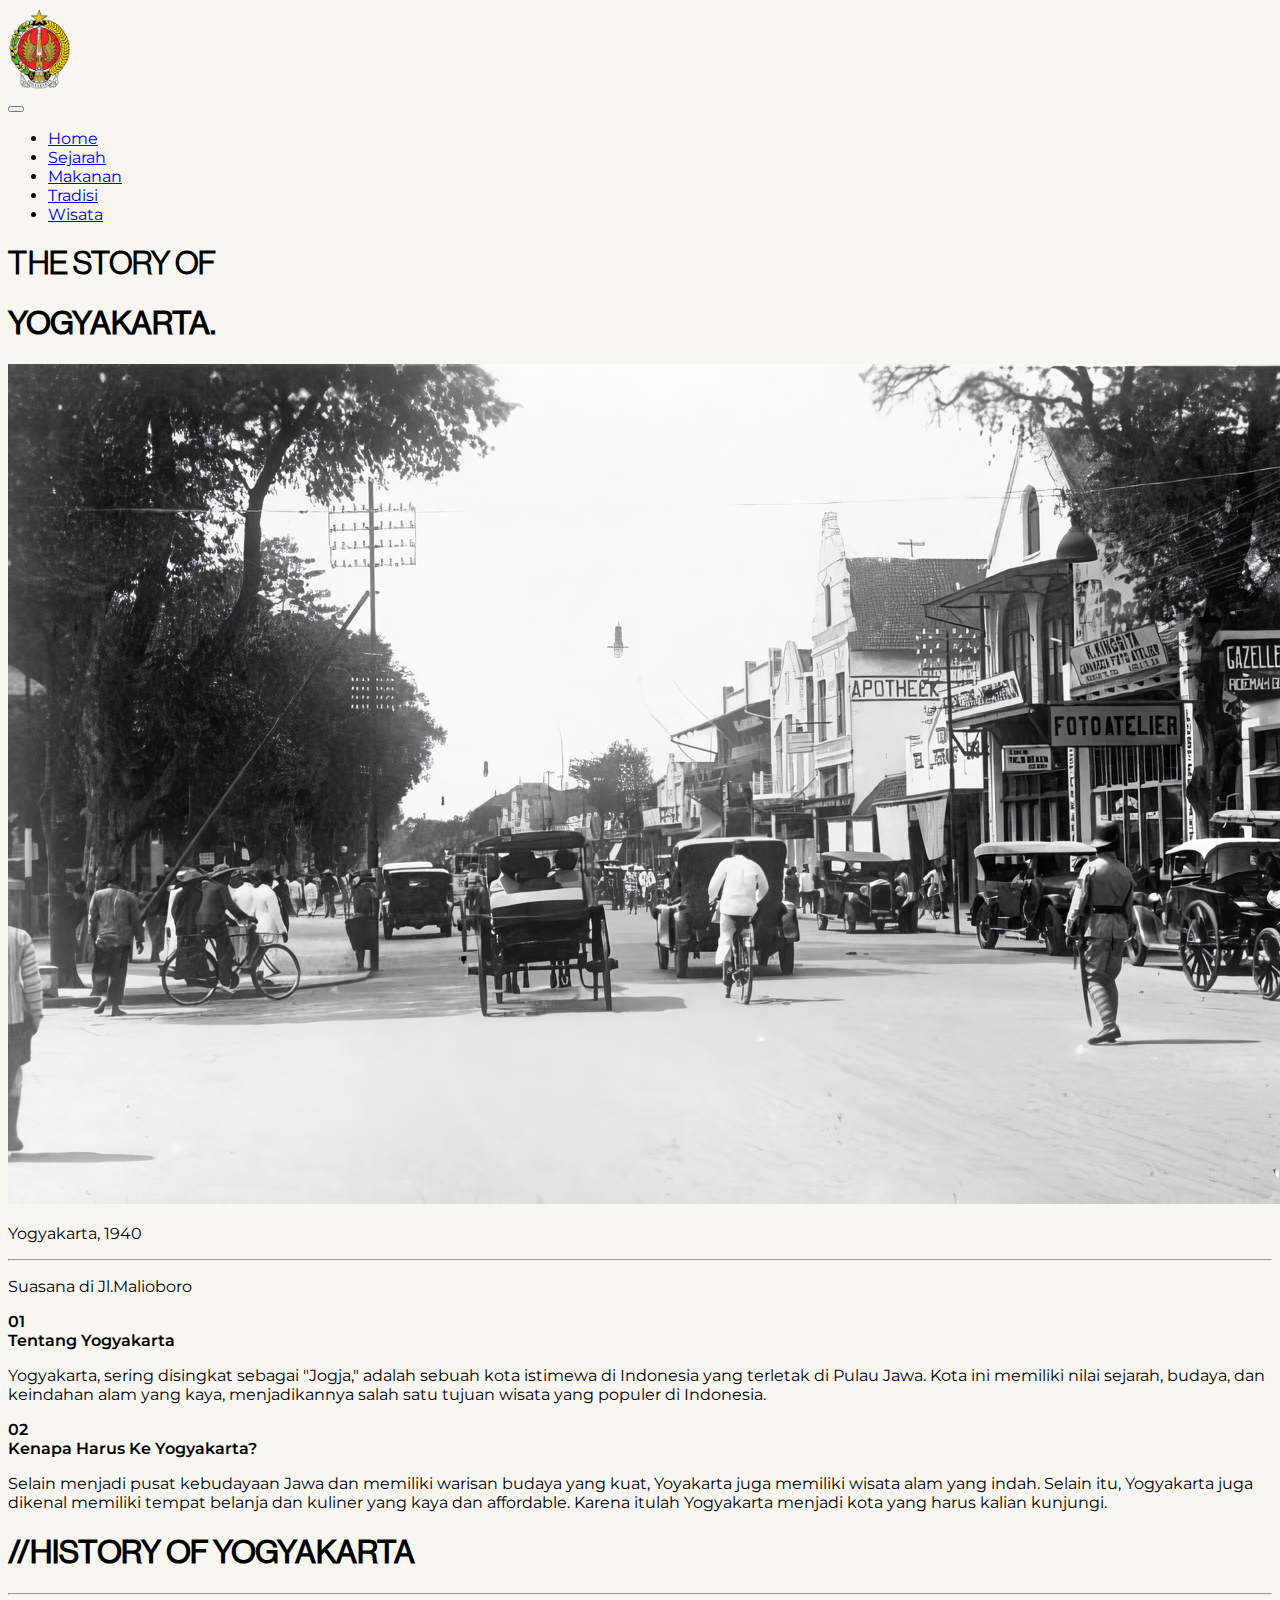
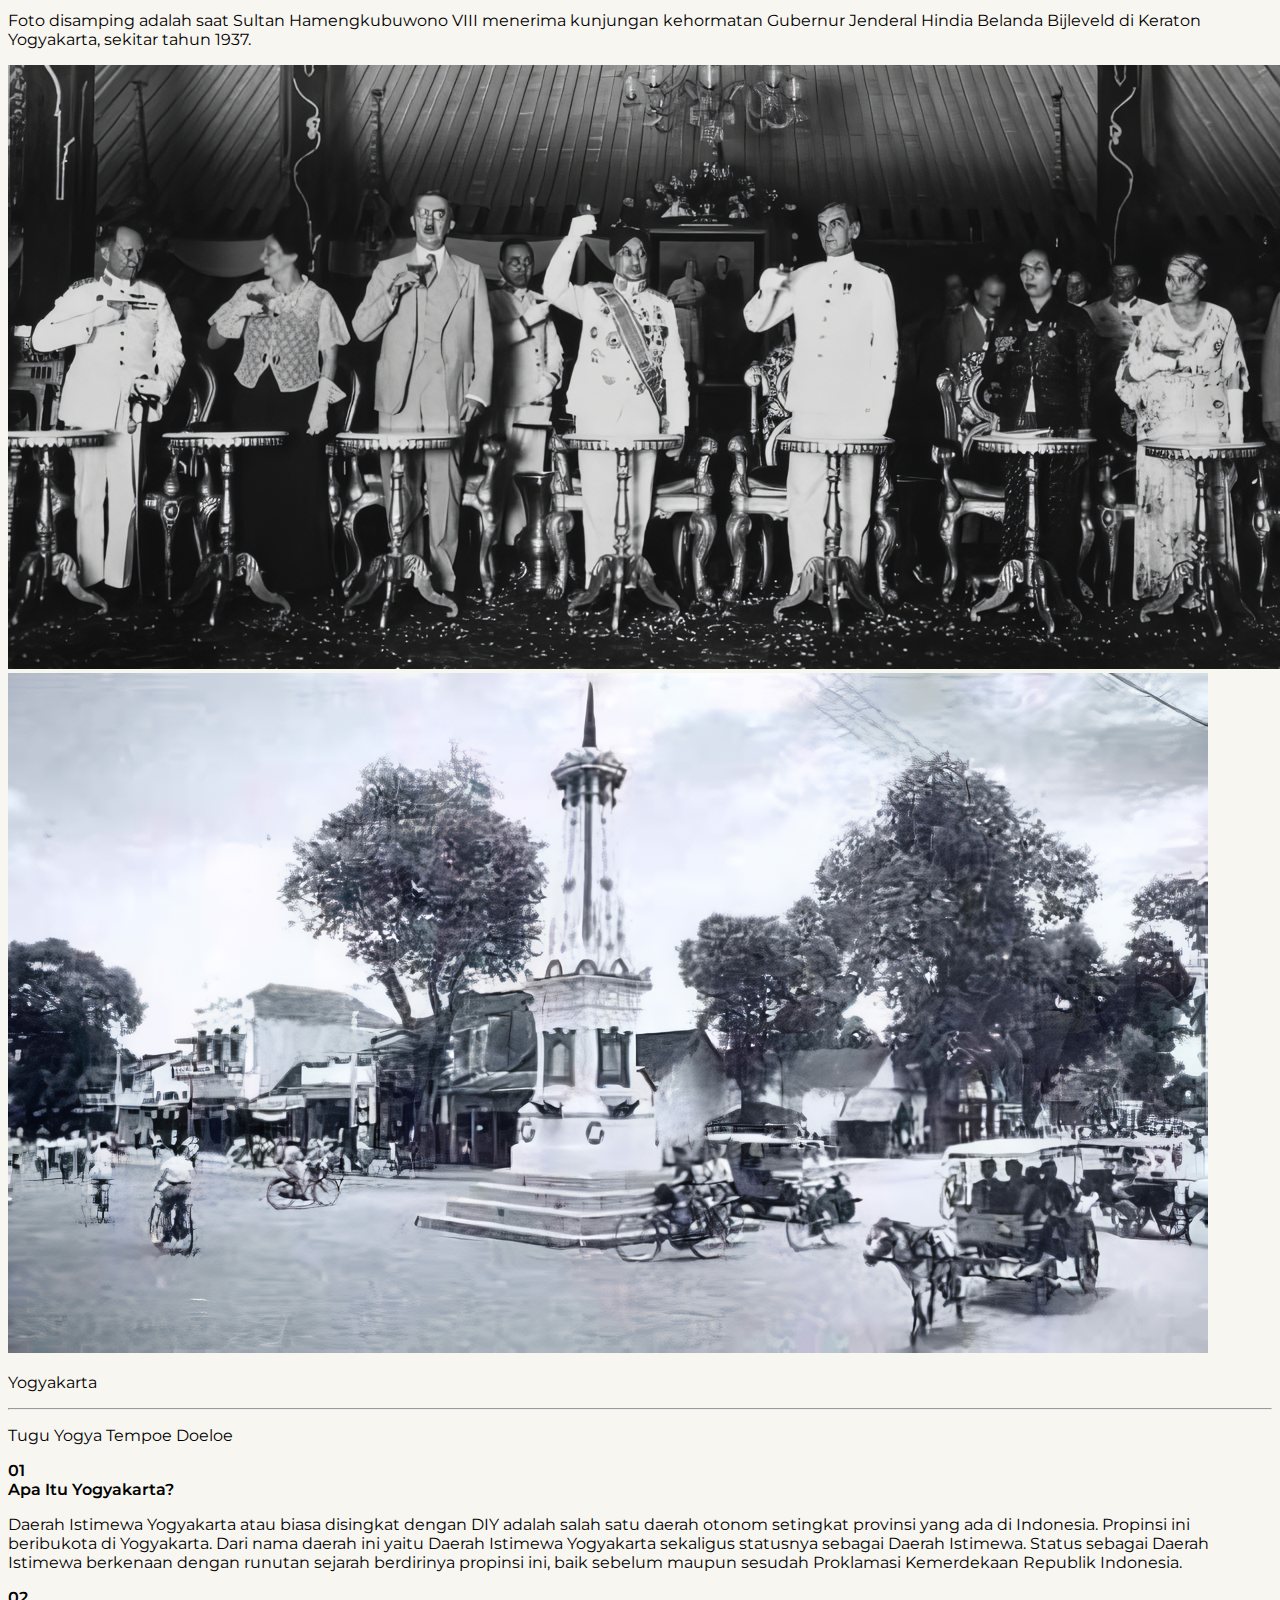
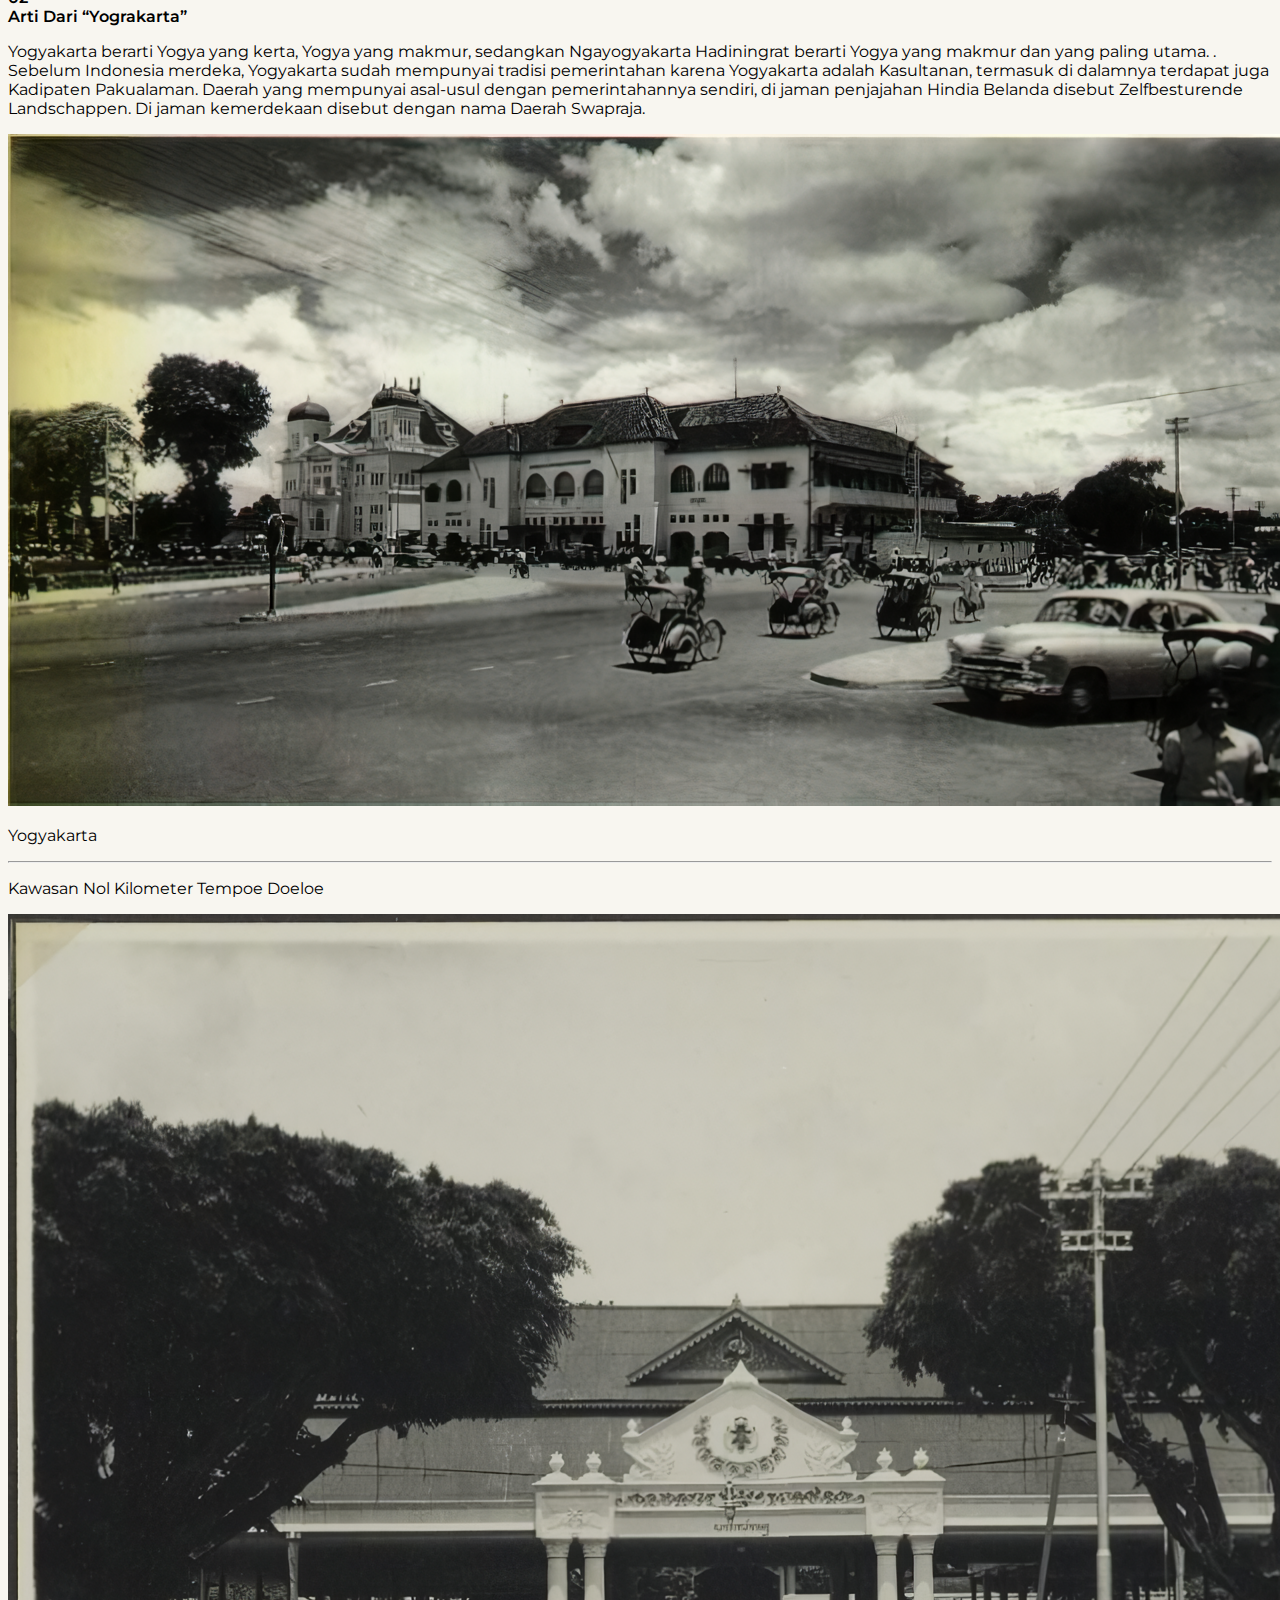
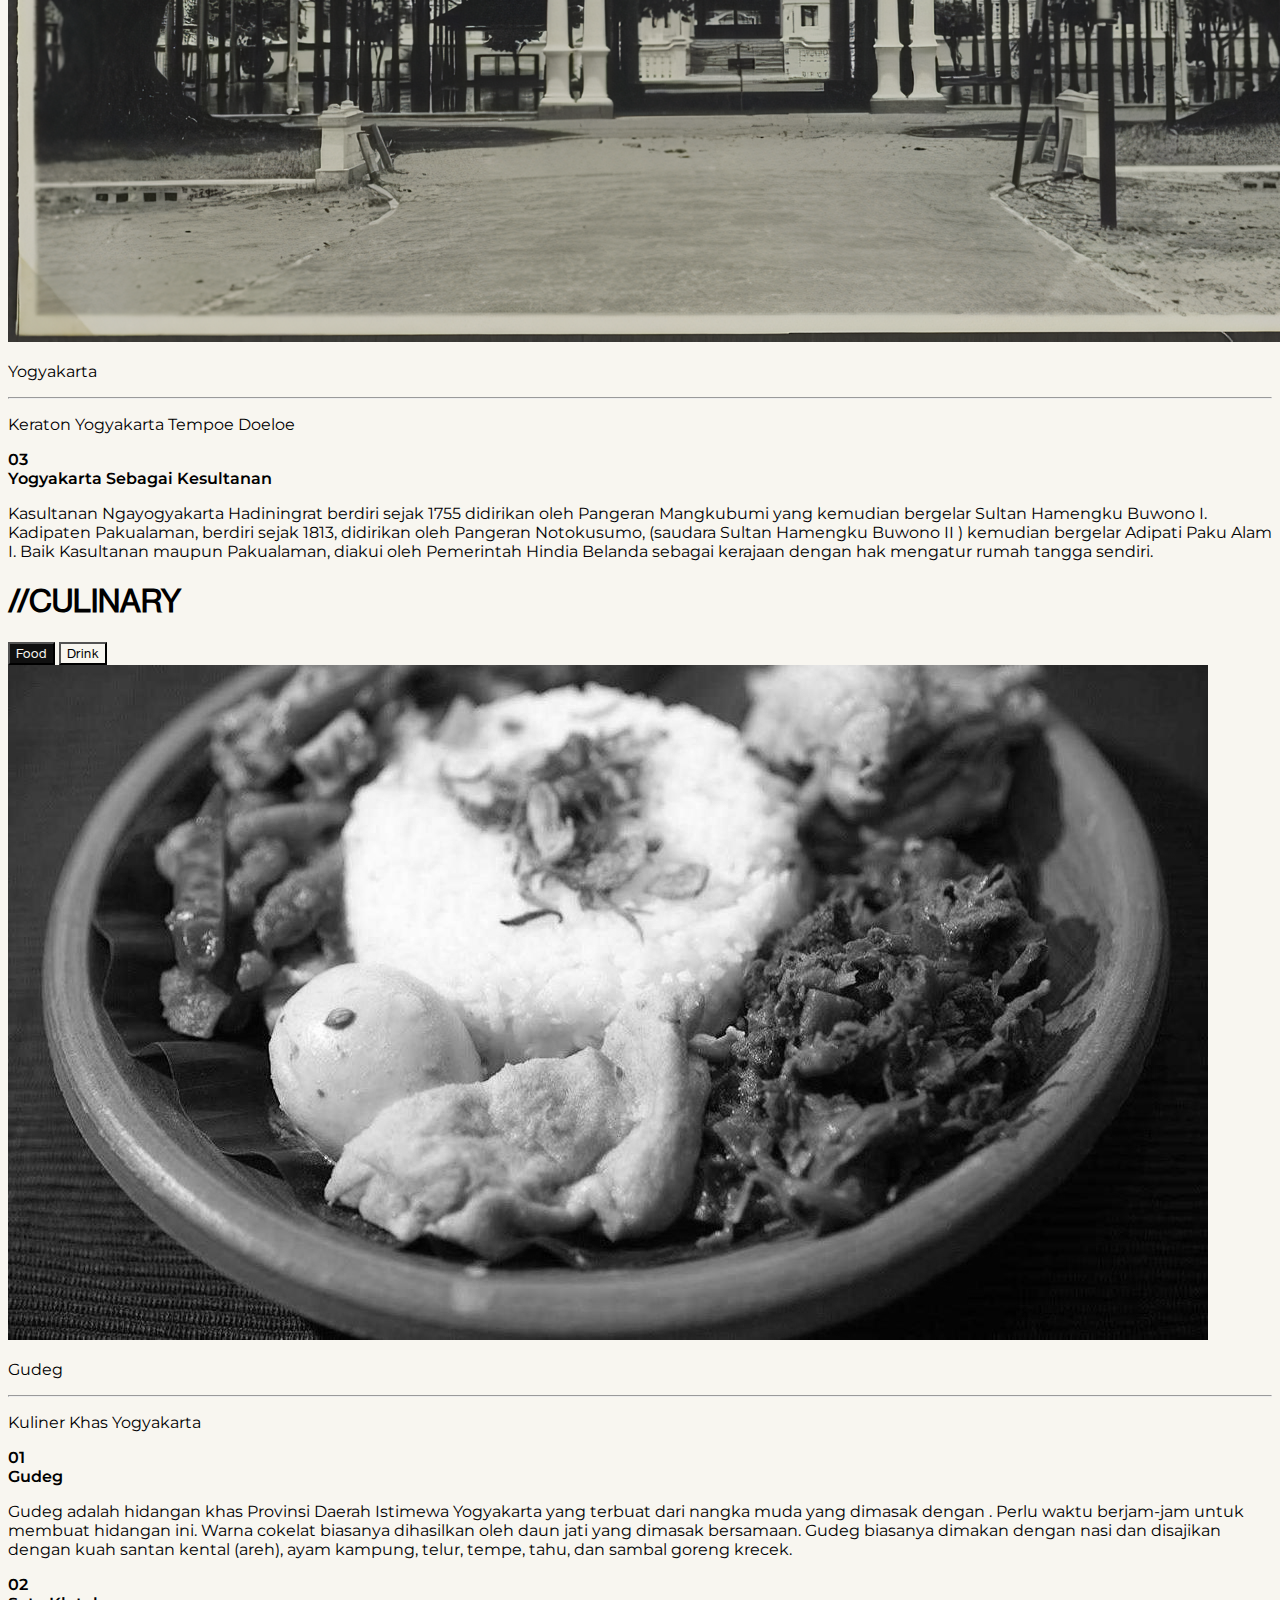
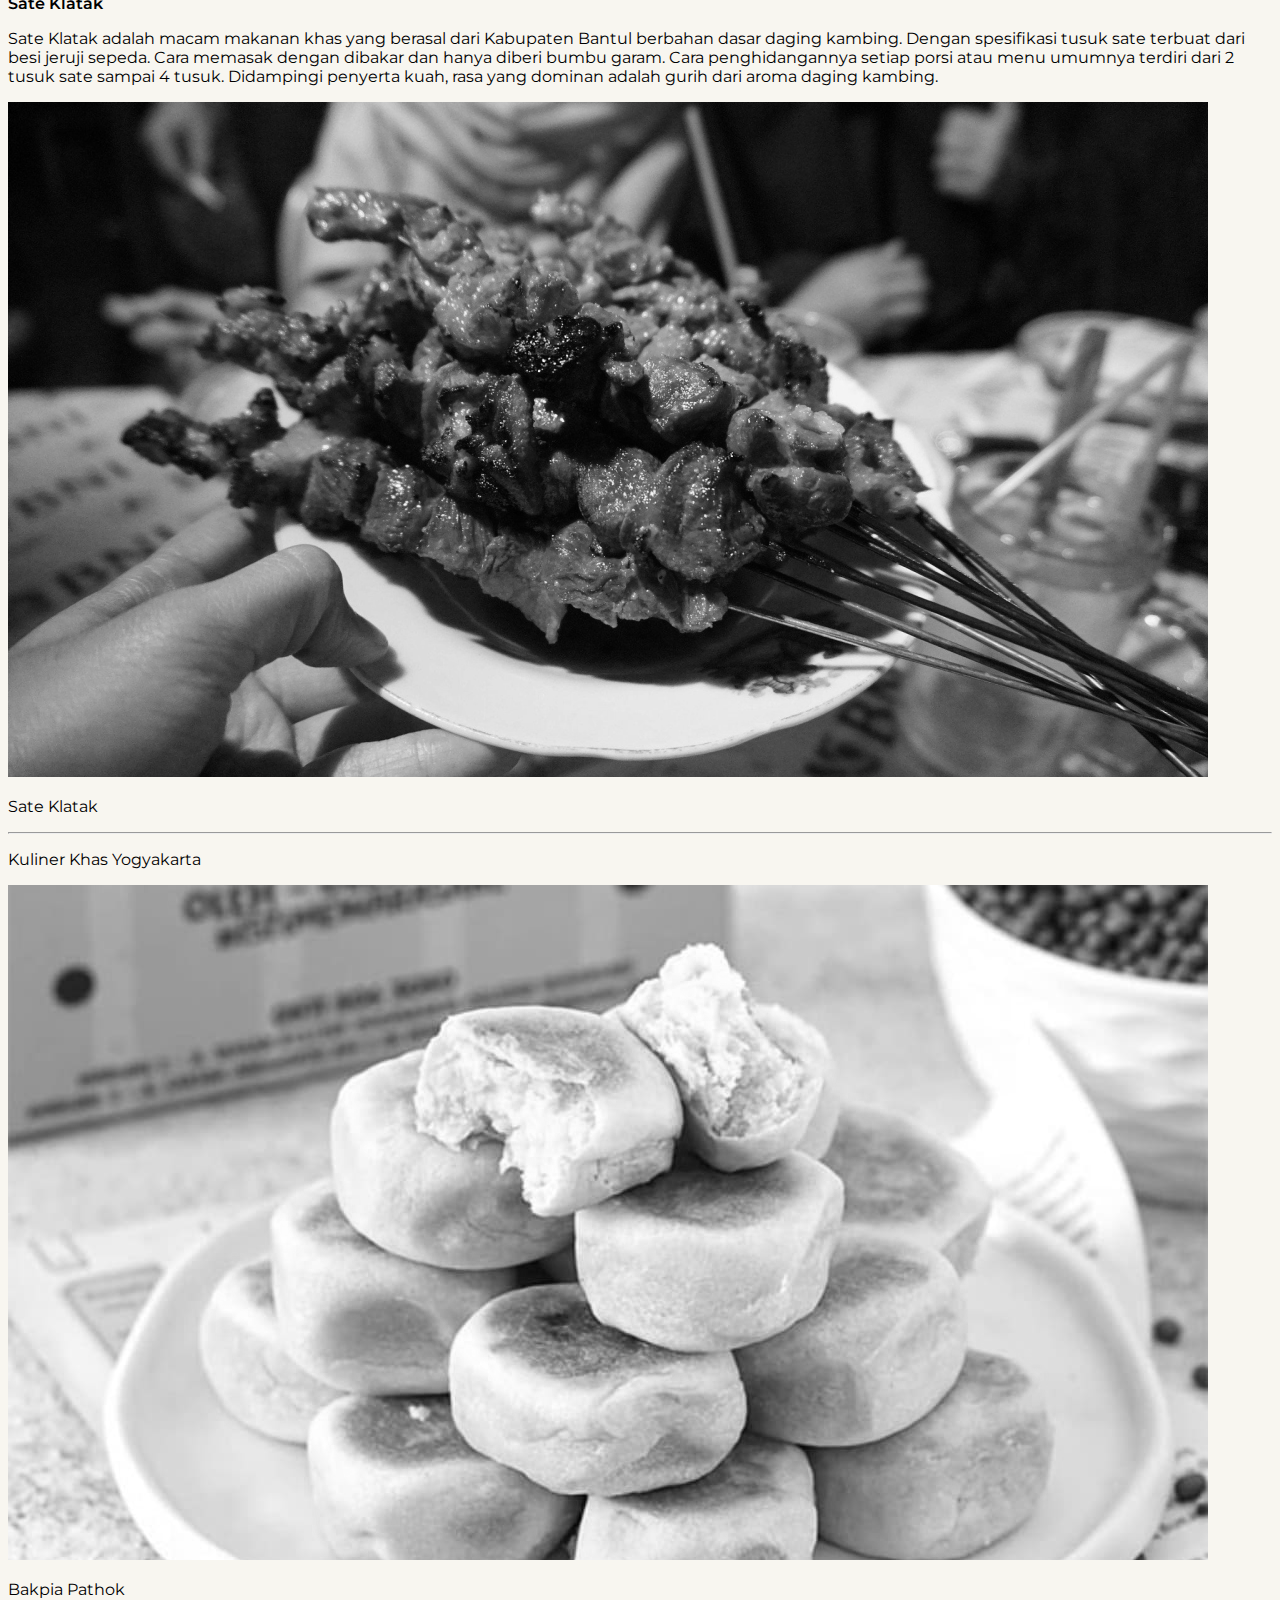
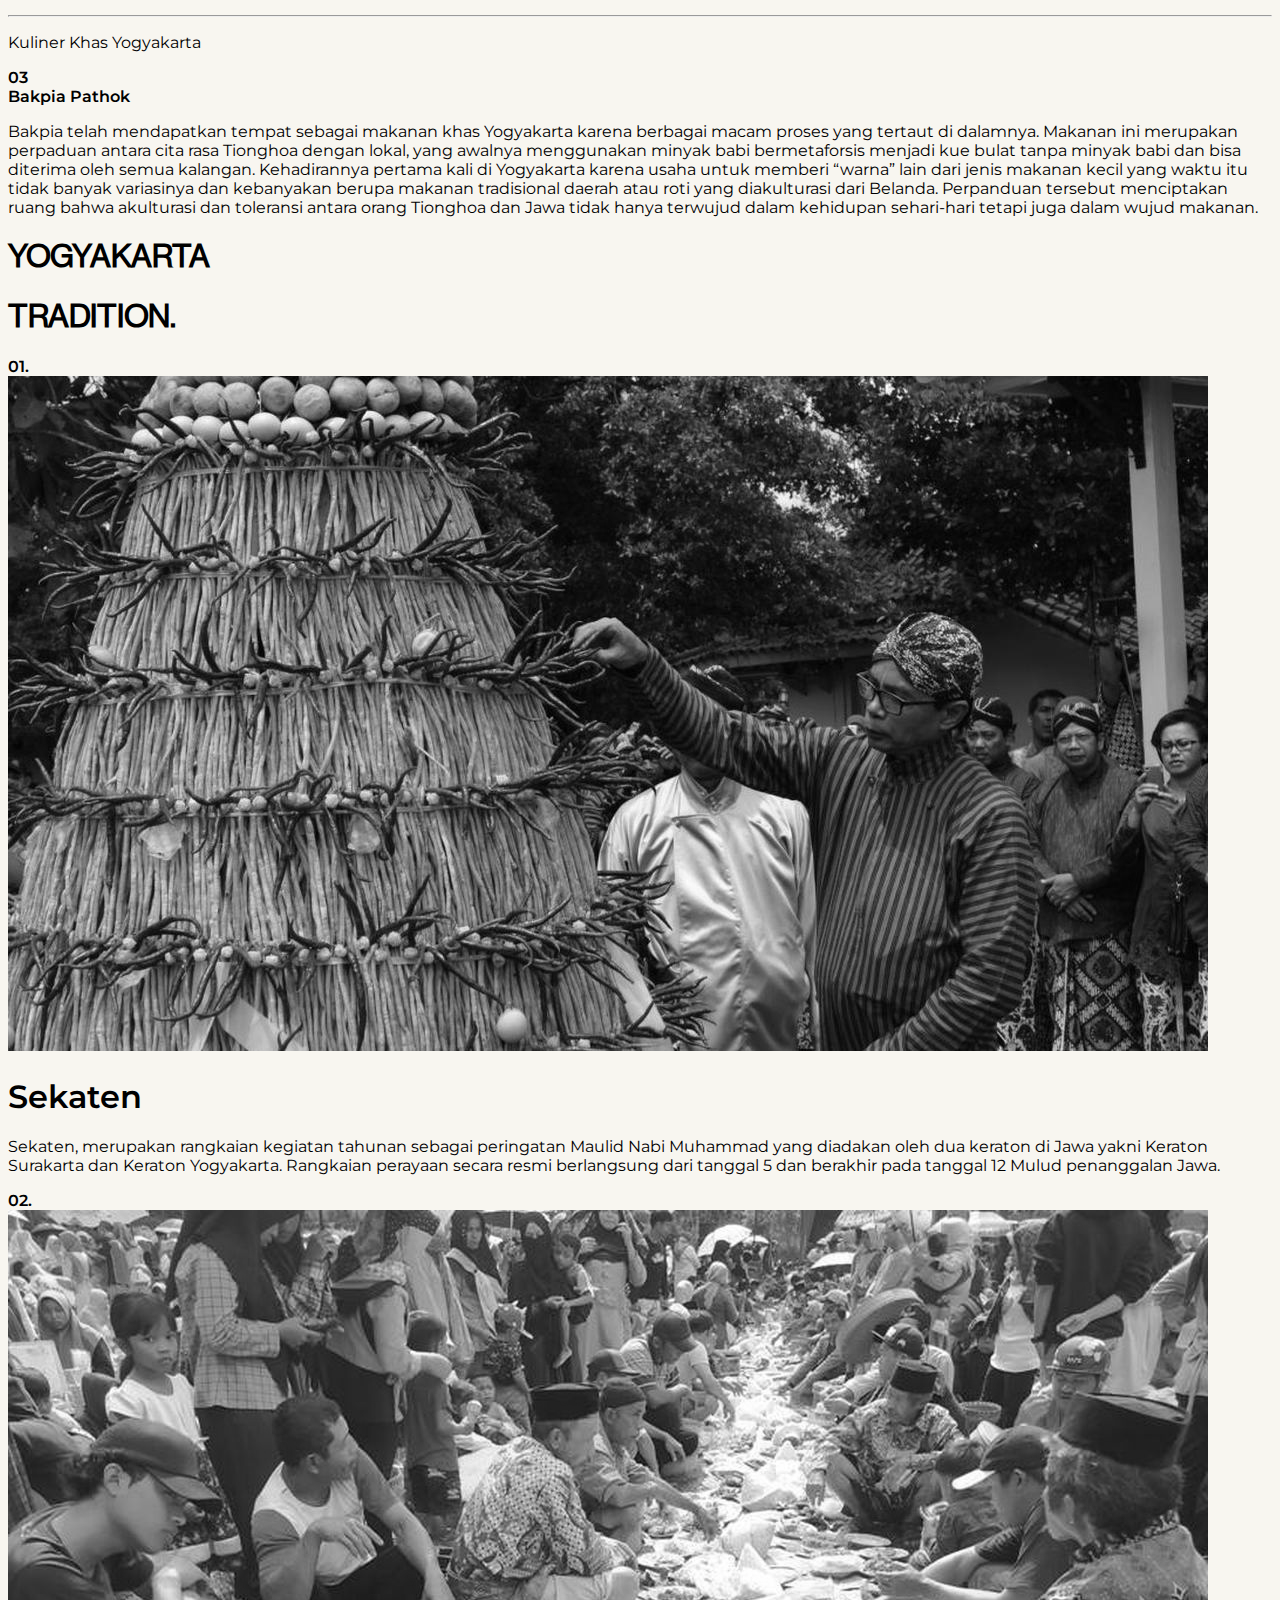
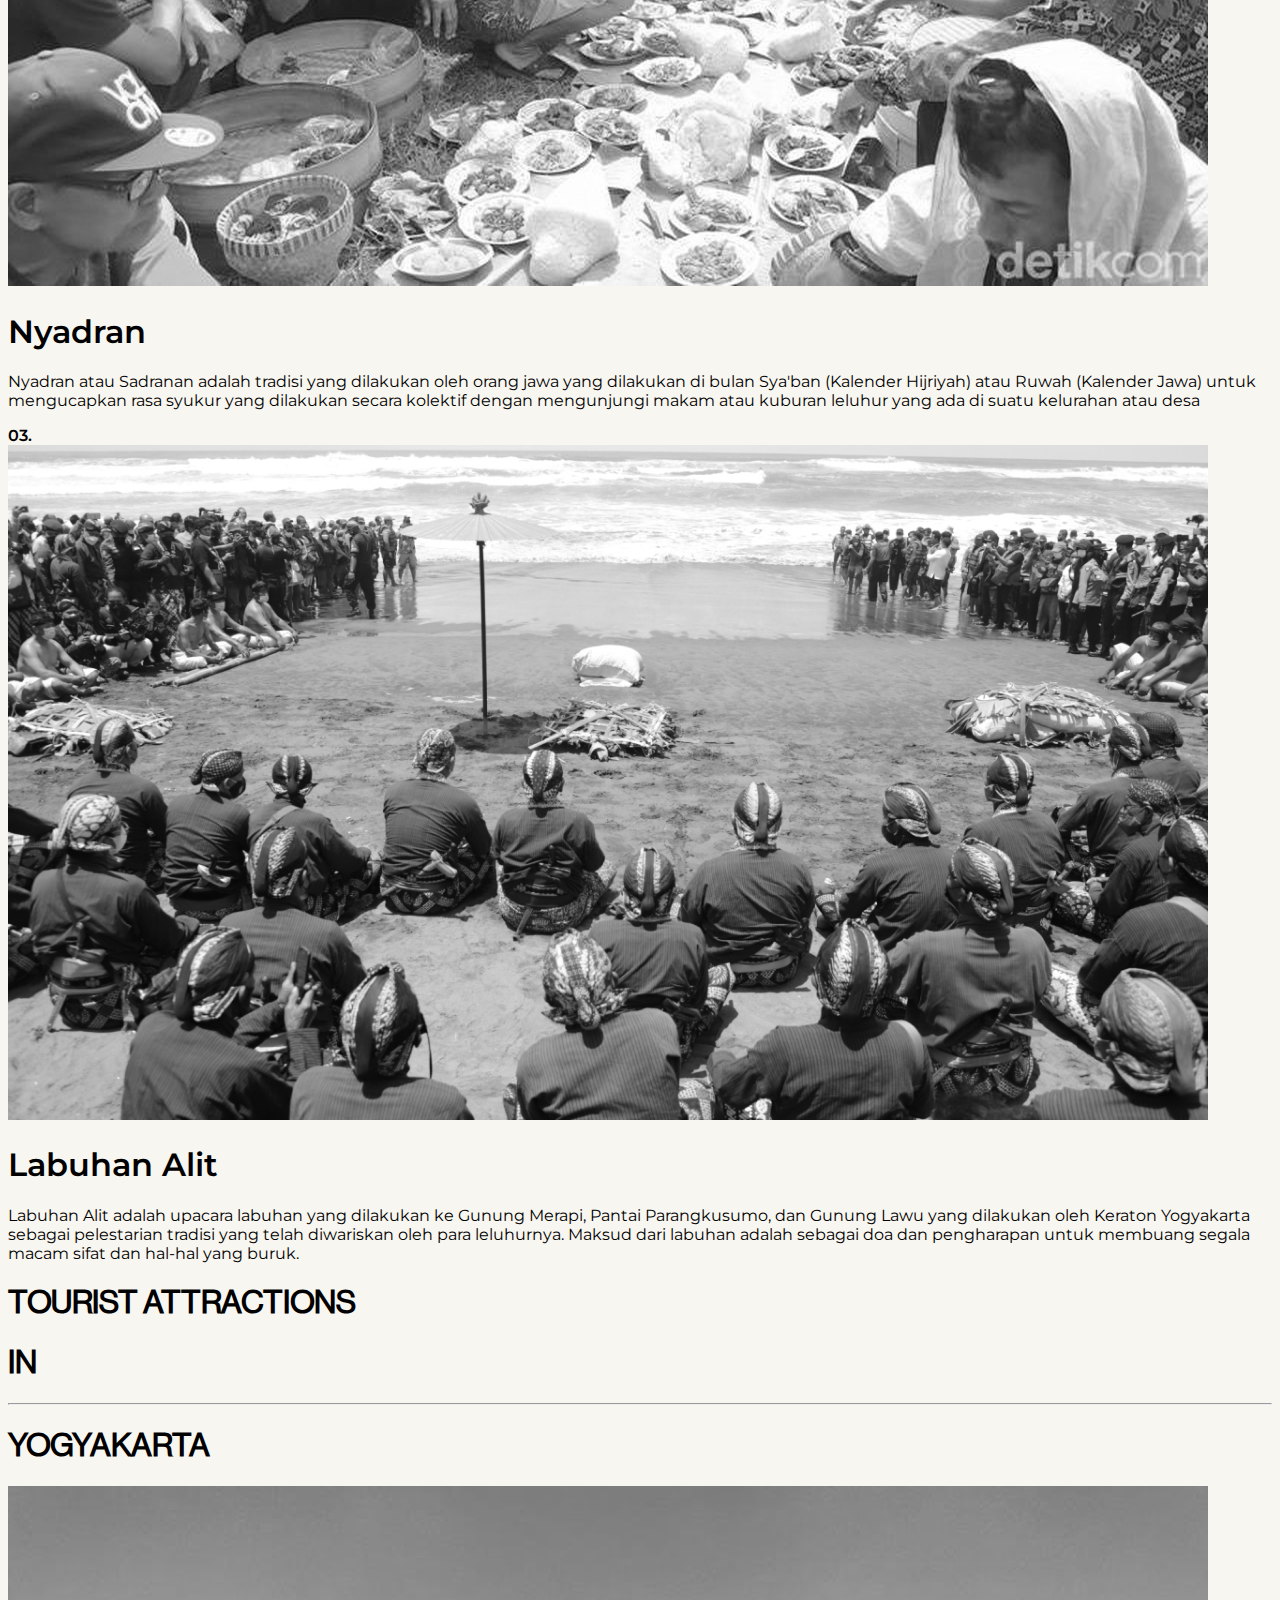
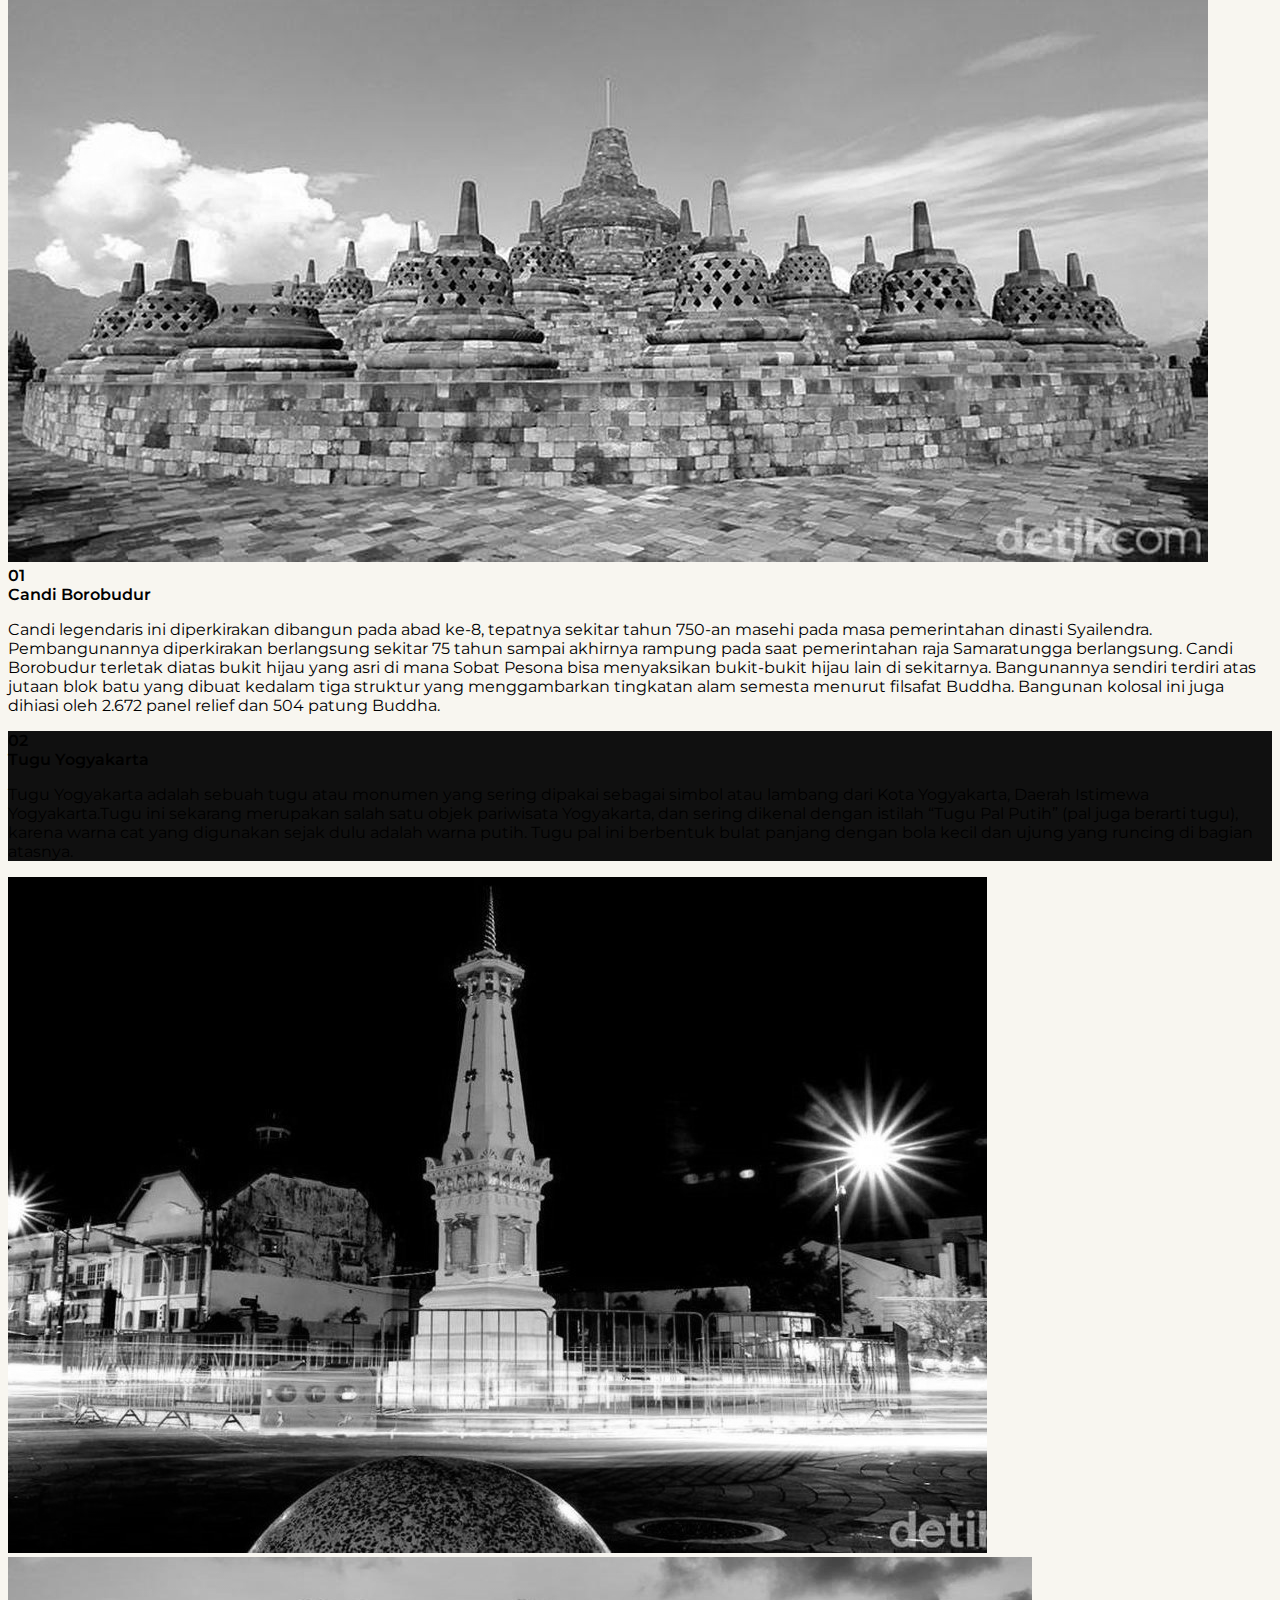
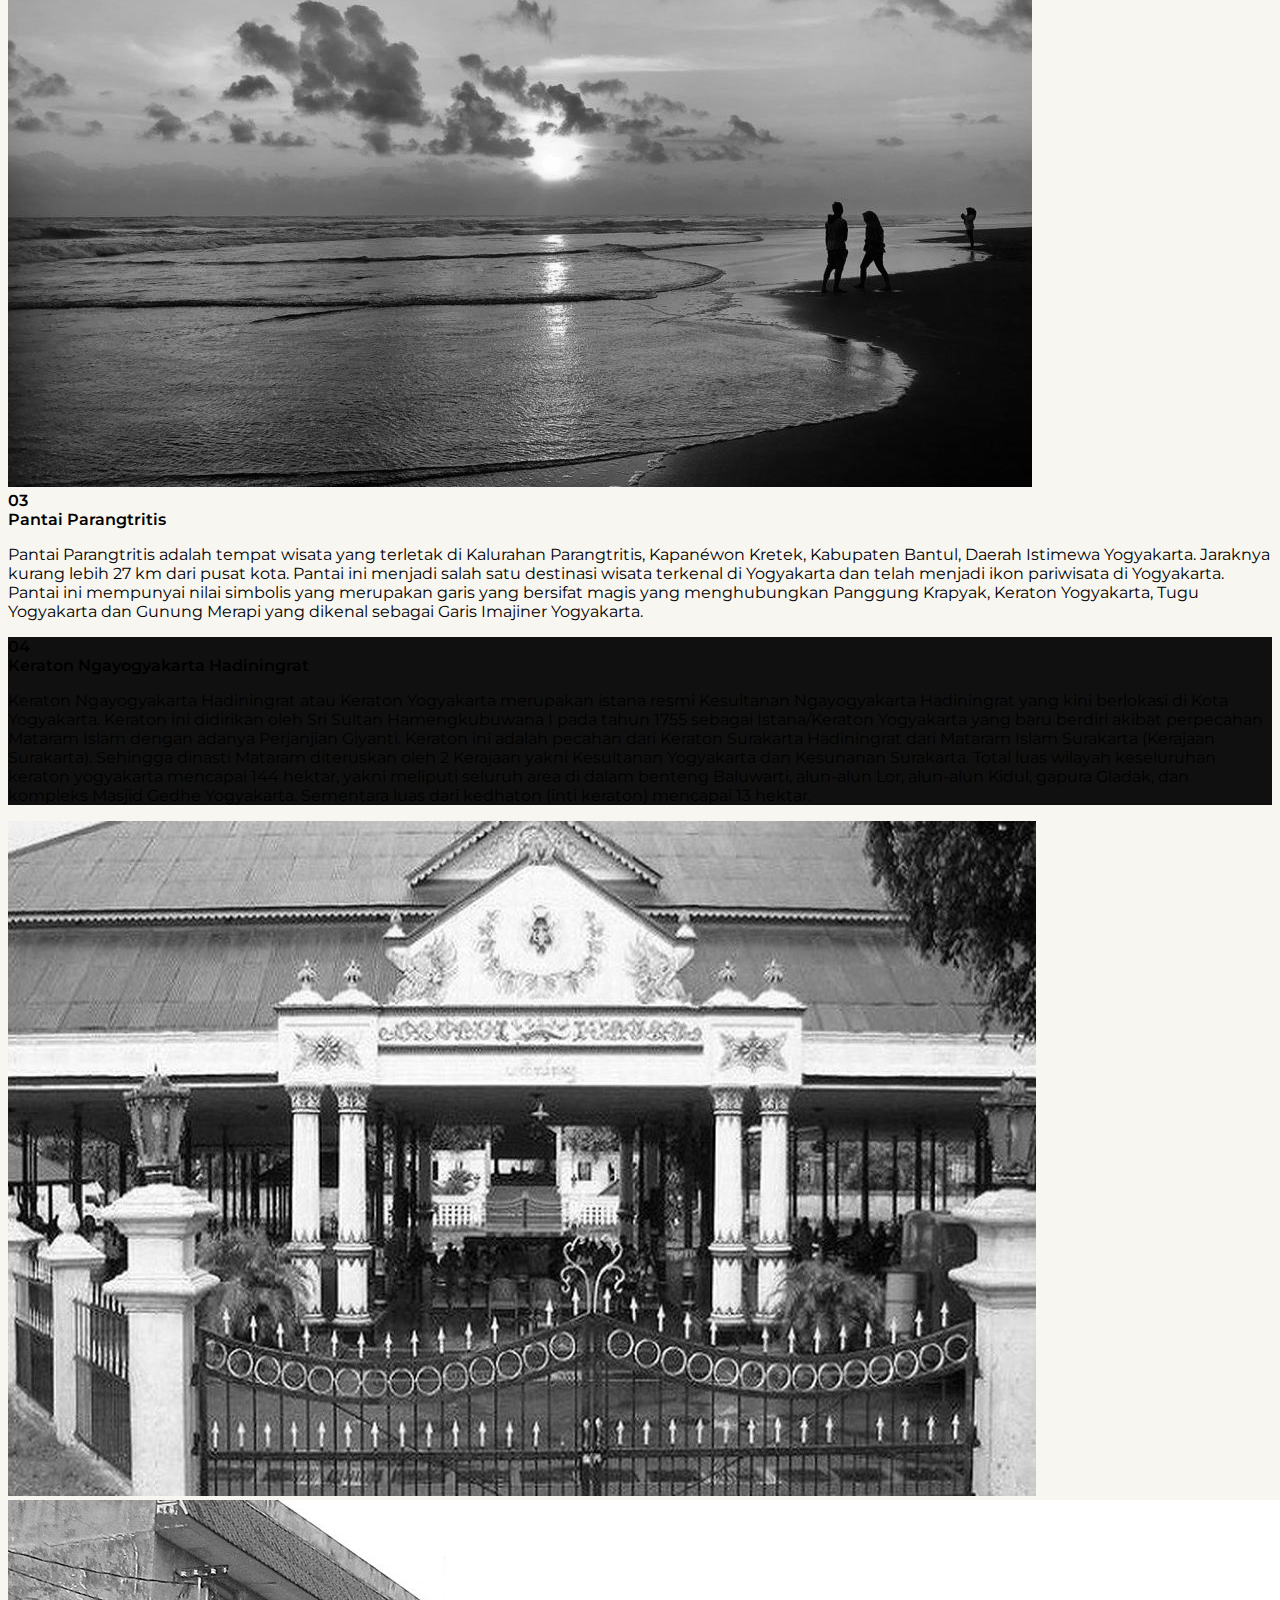
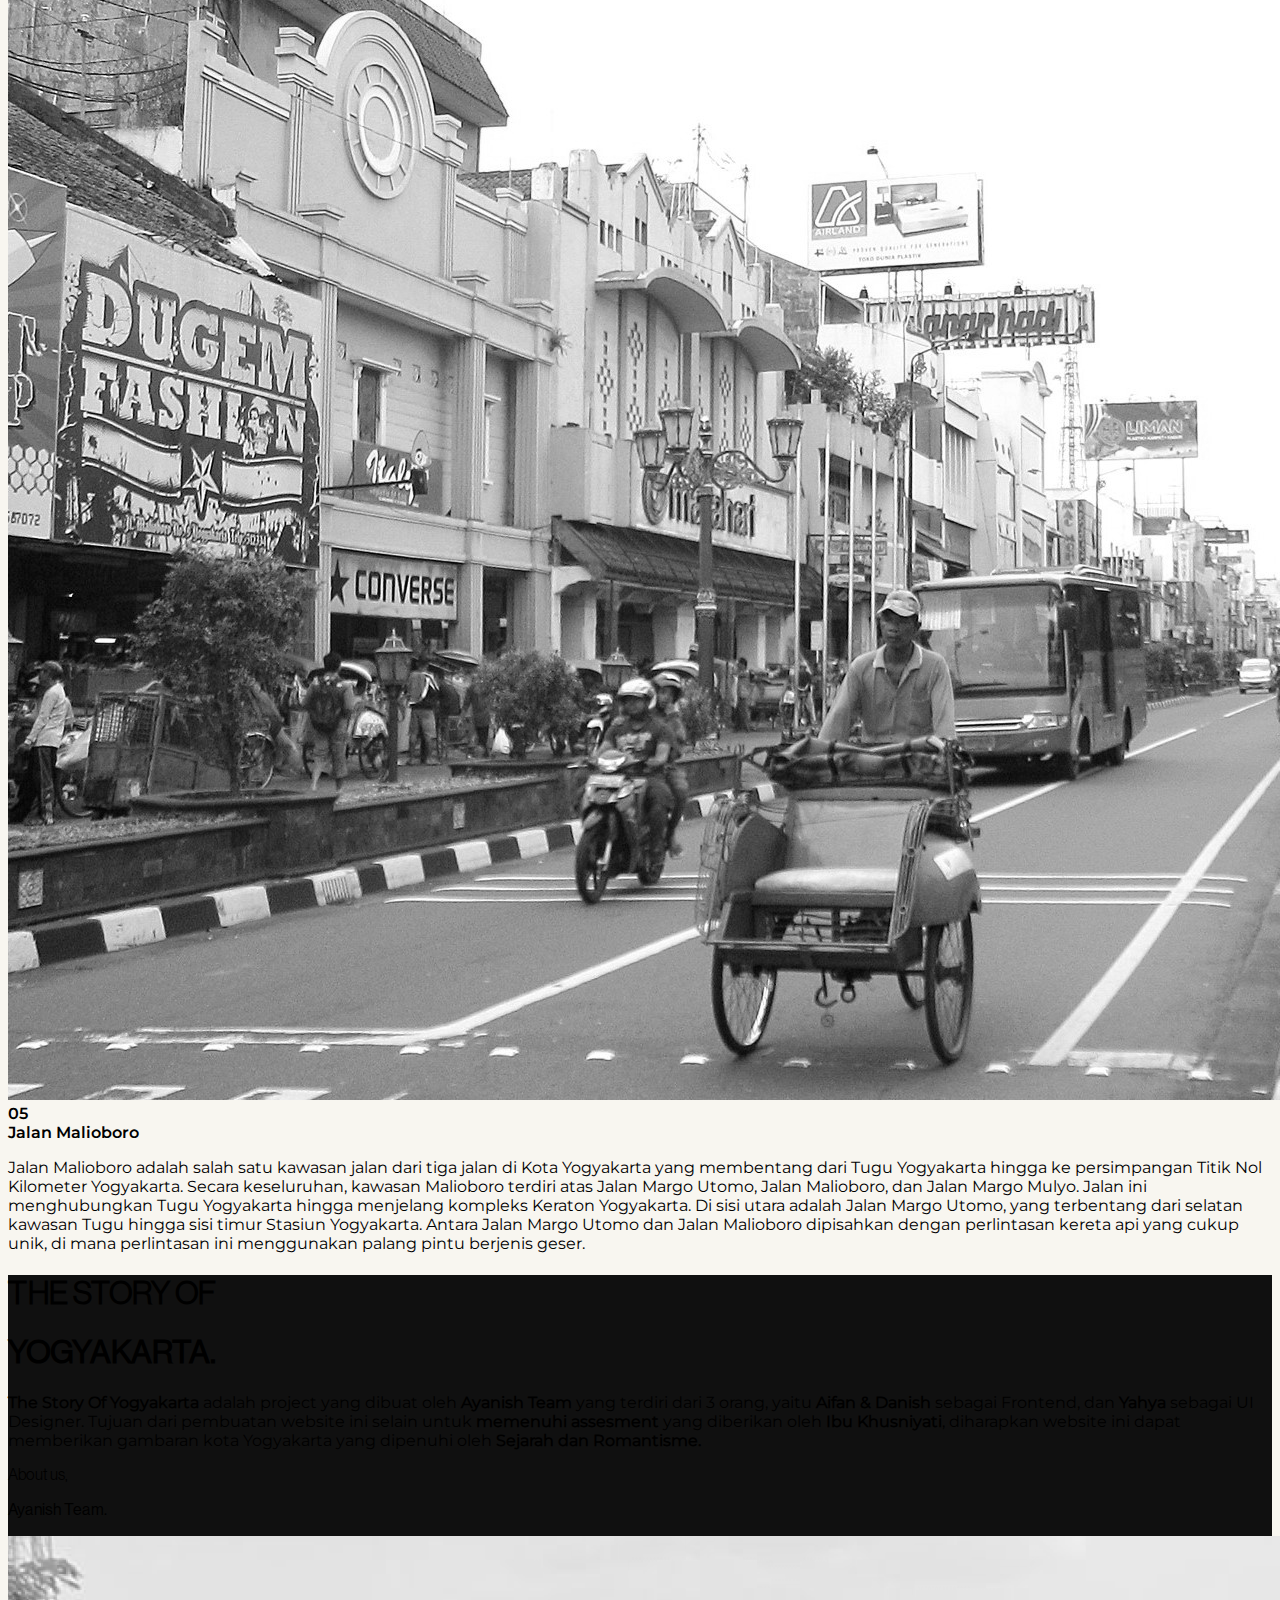
<file: index.html>
<!doctype html>
<html lang="en">
<head>
    <meta charset="utf-8">
    <meta name="viewport" content="width=device-width, initial-scale=1">
    <link rel="shortcut icon" type="image/x-icon" href="favicon.ico"/>
    <link href="https://cdn.jsdelivr.net/npm/bootstrap@5.3.2/dist/css/bootstrap.min.css" rel="stylesheet"
          integrity="sha384-T3c6CoIi6uLrA9TneNEoa7RxnatzjcDSCmG1MXxSR1GAsXEV/Dwwykc2MPK8M2HN" crossorigin="anonymous">
    <link rel="stylesheet" href="style/style.css">
    <link rel="stylesheet" href="https://cdnjs.cloudflare.com/ajax/libs/font-awesome/6.4.2/css/all.min.css"
          integrity="sha512-z3gLpd7yknf1YoNbCzqRKc4qyor8gaKU1qmn+CShxbuBusANI9QpRohGBreCFkKxLhei6S9CQXFEbbKuqLg0DA=="
          crossorigin="anonymous" referrerpolicy="no-referrer"/>
    <title>Yogyakarta</title>
</head>
<body>

<!--NAVBAR-->
<nav class="navbar sticky-top navbar-expand-lg px-5" id="navbar">
    <div class="container-fluid m-1 pb-2 border-bottom border-2 border-black">
        <div class="logo"><a href="#"><img src="assets/images/logo/image-logo_yogyakarta.png" style="width: 5%" alt=""></a>
        </div>
        <button class="navbar-toggler" type="button" data-bs-toggle="collapse" data-bs-target="#navbarNav"
                aria-controls="navbarNav" aria-expanded="false" aria-label="Toggle navigation">
            <span class="navbar-toggler-icon"></span>
        </button>
        <div class="collapse navbar-collapse" id="navbarNav">
            <ul class="navbar-nav ms-auto text-end" style="gap: 20px">
                <li class="nav-item">
                    <a class="nav-link text-black fw-bolder fs-6" href="#home">Home</a>
                </li>
                <li class="nav-item">
                    <a class="nav-link text-black fw-bolder fs-6" href="#sejarah">Sejarah</a>
                </li>
                <li class="nav-item">
                    <a class="nav-link text-black fw-bolder fs-6" href="#makanan">Makanan</a>
                </li>
                <li class="nav-item">
                    <a class="nav-link text-black fw-bolder fs-6" href="#tradisi">Tradisi</a>
                </li>
                <li class="nav-item">
                    <a class="nav-link text-black fw-bolder fs-6" href="#wisata">Wisata</a>
                </li>
            </ul>
        </div>
    </div>
</nav>

<!--BODY-->
<div data-bs-spy="scroll" data-bs-target="#navbar" data-bs-root-margin="0px 0px -40%" data-bs-smooth-scroll="true"
     class="px-5">

    <!--HOME SECTION-->
    <div class="container-fluid mt-4 py-4 p-0" id="home">

        <!--TITLE HOME-->
        <div class="container col-4 m-0">
            <h1 class="m-0 p-0 font-style-neueHaas-light display-6">THE STORY OF</h1>
            <h1 class="m-0 p-0 font-style-neueHaas-regular display-1">YOGYAKARTA.</h1>
        </div>

        <!--BODY HOME-->
        <div class="container-fluid px-0">
            <div class="row align-items-center d-flex justify-content-center ">

                <!--IMAGE HOME-->
                <div class="col-8">
                    <div class="row">
                        <img src="assets/images/the%20story%20of%20yogyakarta/image-tentang_yogyakarta.png" alt=""
                             class="w-100">
                        <div class="row align-items-center justify-content-start m-0 mt-2">
                            <p class="col col-md-auto fs-6 p-0 m-0">Yogyakarta, 1940</p>
                            <hr class="col col-lg-1 m-0 mb-1 mx-1 p-0 border-1 border-black opacity-100">
                            <p class="col col-md-auto fs-6 p-0 m-0">Suasana di Jl.Malioboro</p>
                        </div>
                    </div>
                </div>

                <!--TEXT HOME-->
                <div class="col mx-5 p-0 my-5">
                    <div class="row">
                        <div class="col mb-3">
                            <div class="row">
                                <div class="col fs-5 font-style-montserrat-semibold">01</div>
                                <div class="w-100"></div>
                                <div class="col fs-5 font-style-montserrat-semibold">
                                    Tentang Yogyakarta
                                </div>
                                <div class="w-100"></div>
                                <div class="col mt-2">
                                    <p class="fs-6">Yogyakarta, sering disingkat sebagai "Jogja," adalah sebuah kota
                                        istimewa di
                                        Indonesia yang terletak di Pulau Jawa. Kota ini memiliki nilai sejarah, budaya,
                                        dan
                                        keindahan alam yang kaya, menjadikannya salah satu tujuan wisata yang populer di
                                        Indonesia.
                                    </p>
                                </div>
                            </div>
                        </div>

                        <div class="w-100 d-none d-md-block"></div>

                        <div class="row">
                            <div class="col">
                                <div class="row">
                                    <div class="col fs-5 font-style-montserrat-semibold">02</div>
                                    <div class="w-100"></div>
                                    <div class="col fs-5 font-style-montserrat-semibold">
                                        Kenapa Harus Ke Yogyakarta?
                                    </div>
                                    <div class="w-100"></div>
                                    <div class="col mt-2">
                                        <p class="fs-6">
                                            Selain menjadi pusat kebudayaan Jawa dan memiliki warisan budaya yang kuat,
                                            Yoyakarta juga
                                            memiliki wisata alam yang indah. Selain itu, Yogyakarta juga dikenal
                                            memiliki
                                            tempat
                                            belanja
                                            dan kuliner yang kaya dan affordable. Karena itulah Yogyakarta menjadi kota
                                            yang
                                            harus
                                            kalian kunjungi.
                                        </p>
                                    </div>
                                </div>
                            </div>

                        </div>
                    </div>
                </div>

            </div>
        </div>

        <div class="py-5"></div>
    </div>

    <!--HISTORY SECTION-->
    <div class="container-fluid px-0 py-5" id="sejarah">

        <!--TITLE HOME-->
        <h1 class="m-0 mb-2 p-0 font-style-neueHaas-regular display-3 text-end">//HISTORY OF YOGYAKARTA</h1>

        <!--HEADER HOME-->
        <div class="row align-items-start d-flex justify-content-center p-0 m-0">
            <div class="col mx-5 p-0">
                <hr class="m-0 mt-3 mb-3 p-0 border-2 border-black opacity-100">
                <p class="fs-6">
                    Foto disamping adalah saat Sultan Hamengkubuwono VIII menerima kunjungan kehormatan Gubernur
                    Jenderal Hindia Belanda Bijleveld di Keraton Yogyakarta, sekitar tahun 1937.
                </p>
            </div>
            <div class="col-9 p-0">
                <img src="assets/images/history%20of%20yogyakarta/image-history_yogyakarta.png" class="w-100" alt="">
            </div>
            <div class="py-5"></div>
        </div>

        <!--HOME BODY-->
        <div class="container-fluid px-0 py-5">

            <!--01-->
            <div class="row align-items-center d-flex justify-content-center p-0 py-5 m-0">
                <div class="col col-5 p-0">
                    <img src="assets/images/history%20of%20yogyakarta/image-apa_itu_yogyakarta.png" alt=""
                         class="w-100">
                    <div class="row align-items-center justify-content-start p-0 m-0 mt-2">
                        <p class="col col-md-auto fs-6 p-0 m-0">Yogyakarta</p>
                        <hr class="col col-lg-1 m-0 mb-1 mx-1 p-0 border-1 border-black opacity-100">
                        <p class="col col-md-auto fs-6 p-0 m-0">Tugu Yogya Tempoe Doeloe</p>
                    </div>
                </div>
                <div class="col mx-5 p-0">
                    <div class="row">
                        <div class="col fs-3 font-style-montserrat-semibold">01</div>
                        <div class="w-100"></div>
                        <div class="col fs-5 font-style-montserrat-semibold">
                            Apa Itu Yogyakarta?
                        </div>
                        <div class="w-100"></div>
                        <div class="col mt-2">
                            <p class="fs-6">
                                Daerah Istimewa Yogyakarta atau biasa disingkat dengan DIY adalah salah satu daerah
                                otonom
                                setingkat provinsi yang ada di Indonesia. Propinsi ini beribukota di Yogyakarta. Dari
                                nama
                                daerah ini yaitu Daerah Istimewa Yogyakarta sekaligus statusnya sebagai Daerah Istimewa.
                                Status sebagai Daerah Istimewa berkenaan dengan runutan sejarah berdirinya propinsi ini,
                                baik sebelum maupun sesudah Proklamasi Kemerdekaan Republik Indonesia.
                            </p>
                        </div>
                    </div>
                </div>
            </div>

            <!--02-->
            <div class="row align-items-center d-flex justify-content-center p-0 py-5 m-0">
                <div class="col mx-5 p-0">
                    <div class="row ">
                        <div class="col fs-3 font-style-montserrat-semibold text-end">02</div>
                        <div class="w-100"></div>
                        <div class="col fs-5 font-style-montserrat-semibold text-end">
                            Arti Dari “Yograkarta”
                        </div>
                        <div class="w-100"></div>
                        <div class="col mt-2">
                            <p class="fs-6 text-end">
                                Yogyakarta berarti Yogya yang kerta, Yogya yang makmur, sedangkan Ngayogyakarta
                                Hadiningrat
                                berarti Yogya yang makmur dan yang paling utama. . Sebelum Indonesia merdeka, Yogyakarta
                                sudah mempunyai tradisi pemerintahan karena Yogyakarta adalah Kasultanan, termasuk di
                                dalamnya terdapat juga Kadipaten Pakualaman. Daerah yang mempunyai asal-usul dengan
                                pemerintahannya sendiri, di jaman penjajahan Hindia Belanda disebut Zelfbesturende
                                Landschappen. Di jaman kemerdekaan disebut dengan nama Daerah Swapraja.
                            </p>
                        </div>
                    </div>
                </div>
                <div class="col col-5 p-0">
                    <img src="assets/images/history%20of%20yogyakarta/image-arti_dari_yogyakarta.png" alt=""
                         class="w-100">
                    <div class="row align-items-center justify-content-end p-0 m-0 mt-2">
                        <p class="col col-md-auto fs-6 p-0 m-0">Yogyakarta</p>
                        <hr class="col col-lg-1 m-0 mb-1 mx-1 p-0 border-1 border-black opacity-100">
                        <p class="col col-md-auto fs-6 p-0 m-0">Kawasan Nol Kilometer Tempoe Doeloe </p>
                    </div>
                </div>
            </div>

            <!--03-->
            <div class="row align-items-center d-flex justify-content-center p-0 py-5 m-0">
                <div class="col col-5 p-0">
                    <img src="assets/images/history%20of%20yogyakarta/image-yogyakarta_sebagai_kesulatanan.png" alt=""
                         class="w-100">
                    <div class="row align-items-center justify-content-start p-0 m-0 mt-2">
                        <p class="col col-md-auto fs-6 p-0 m-0">Yogyakarta</p>
                        <hr class="col col-lg-1 m-0 mb-1 mx-1 p-0 border-1 border-black opacity-100">
                        <p class="col col-md-auto fs-6 p-0 m-0">Keraton Yogyakarta Tempoe Doeloe </p>
                    </div>
                </div>
                <div class="col mx-5 p-0">
                    <div class="row">
                        <div class="col fs-3 font-style-montserrat-semibold">03</div>
                        <div class="w-100"></div>
                        <div class="col fs-5 font-style-montserrat-semibold">
                            Yogyakarta Sebagai Kesultanan
                        </div>
                        <div class="w-100"></div>
                        <div class="col mt-2">
                            <p class="fs-6">
                                Kasultanan Ngayogyakarta Hadiningrat berdiri sejak 1755 didirikan oleh Pangeran
                                Mangkubumi
                                yang kemudian bergelar Sultan Hamengku Buwono I. Kadipaten Pakualaman, berdiri sejak
                                1813,
                                didirikan oleh Pangeran Notokusumo, (saudara Sultan Hamengku Buwono II ) kemudian
                                bergelar
                                Adipati Paku Alam I. Baik Kasultanan maupun Pakualaman, diakui oleh Pemerintah Hindia
                                Belanda sebagai kerajaan dengan hak mengatur rumah tangga sendiri.
                            </p>
                        </div>
                    </div>
                </div>
            </div>

        </div>

    </div>

    <!--CULLINARY SECTION-->
    <div class="container-fluid px-0 py-5" id="makanan">

        <!--TITLE CULLINARY-->
        <h1 class="m-0 mb-2 p-0 font-style-neueHaas-regular display-3 text-start">//CULINARY</h1>

        <!--FOOD TAB-->
        <button type="button"
                class="btn background-cream border-black rounded-5 font-style-neueHaas-regular btn-lg py-0 fs-2"
                id="food" style="background-color: #101010; color: #F8F6F0">Food <i
                class="fa-solid fa-x fa-xs ms-5"></i>
        </button>

        <!--DRINK TAB-->
        <button type="button"
                class="btn background-cream border-black rounded-5 font-style-neueHaas-regular btn-lg py-0 fs-2"
                id="drink">Drink <i class="fa-solid fa-x fa-xs ms-5"> </i>
        </button>

        <!--FOOD ITEM-->
        <div class="container-fluid px-0 py-5" id="food-item">

            <div class="row align-items-center d-flex justify-content-center p-0 py-5 m-0">
                <div class="col col-5 p-0">
                    <img src="assets/images/cullinary/image-gudeg.png" alt="" class="w-100 image-saturation-hover">
                    <div class="row align-items-center justify-content-start p-0 m-0 mt-2">
                        <p class="col col-md-auto fs-6 p-0 m-0">Gudeg</p>
                        <hr class="col col-lg-1 m-0 mb-1 mx-1 p-0 border-1 border-black opacity-100">
                        <p class="col col-md-auto fs-6 p-0 m-0">Kuliner Khas Yogyakarta</p>
                    </div>
                </div>
                <div class="col mx-5 p-0">
                    <div class="row">
                        <div class="col fs-3 font-style-montserrat-semibold">01</div>
                        <div class="w-100"></div>
                        <div class="col fs-5 font-style-montserrat-semibold">
                            Gudeg
                        </div>
                        <div class="w-100"></div>
                        <div class="col mt-2">
                            <p class="fs-6">
                                Gudeg adalah hidangan khas Provinsi Daerah Istimewa Yogyakarta yang terbuat dari nangka
                                muda yang dimasak dengan . Perlu waktu berjam-jam untuk membuat hidangan ini. Warna
                                cokelat biasanya dihasilkan oleh daun jati yang dimasak bersamaan. Gudeg biasanya
                                dimakan dengan nasi dan disajikan dengan kuah santan kental (areh), ayam kampung, telur,
                                tempe, tahu, dan sambal goreng krecek.
                            </p>
                        </div>
                    </div>
                </div>
            </div>

            <div class="row align-items-center d-flex justify-content-center p-0 py-5 m-0">
                <div class="col mx-5 p-0">
                    <div class="row ">
                        <div class="col fs-3 font-style-montserrat-semibold text-end">02</div>
                        <div class="w-100"></div>
                        <div class="col fs-5 font-style-montserrat-semibold text-end">
                            Sate Klatak
                        </div>
                        <div class="w-100"></div>
                        <div class="col mt-2">
                            <p class="fs-6 text-end">
                                Sate Klatak adalah macam makanan khas yang berasal dari Kabupaten Bantul berbahan dasar
                                daging kambing. Dengan spesifikasi tusuk sate terbuat dari besi jeruji sepeda. Cara
                                memasak dengan dibakar dan hanya diberi bumbu garam. Cara penghidangannya setiap porsi
                                atau menu umumnya terdiri dari 2 tusuk sate sampai 4 tusuk. Didampingi penyerta kuah,
                                rasa yang dominan adalah gurih dari aroma daging kambing.
                            </p>
                        </div>
                    </div>
                </div>
                <div class="col col-5 p-0">
                    <img src="assets/images/cullinary/image-sate_klatak.png" alt=""
                         class="w-100 image-saturation-hover">
                    <div class="row align-items-center justify-content-end p-0 m-0 mt-2">
                        <p class="col col-md-auto fs-6 p-0 m-0">Sate Klatak</p>
                        <hr class="col col-lg-1 m-0 mb-1 mx-1 p-0 border-1 border-black opacity-100">
                        <p class="col col-md-auto fs-6 p-0 m-0">Kuliner Khas Yogyakarta</p>
                    </div>
                </div>
            </div>

            <div class="row align-items-center d-flex justify-content-center p-0 py-5 m-0">
                <div class="col col-5 p-0">
                    <img src="assets/images/cullinary/image-bakpia_pathok.png" alt=""
                         class="w-100 image-saturation-hover">
                    <div class="row align-items-center justify-content-start p-0 m-0 mt-2">
                        <p class="col col-md-auto fs-6 p-0 m-0">Bakpia Pathok</p>
                        <hr class="col col-lg-1 m-0 mb-1 mx-1 p-0 border-1 border-black opacity-100">
                        <p class="col col-md-auto fs-6 p-0 m-0">Kuliner Khas Yogyakarta</p>
                    </div>
                </div>
                <div class="col mx-5 p-0">
                    <div class="row">
                        <div class="col fs-3 font-style-montserrat-semibold">03</div>
                        <div class="w-100"></div>
                        <div class="col fs-5 font-style-montserrat-semibold">
                            Bakpia Pathok
                        </div>
                        <div class="w-100"></div>
                        <div class="col mt-2">
                            <p class="fs-6">
                                Bakpia telah mendapatkan tempat sebagai makanan khas Yogyakarta karena berbagai macam
                                proses yang tertaut di dalamnya. Makanan ini merupakan perpaduan antara cita rasa
                                Tionghoa dengan lokal, yang awalnya menggunakan minyak babi bermetaforsis menjadi kue
                                bulat tanpa minyak babi dan bisa diterima oleh semua kalangan. Kehadirannya pertama kali
                                di Yogyakarta karena usaha untuk memberi “warna” lain dari jenis makanan kecil yang
                                waktu itu tidak banyak variasinya dan kebanyakan berupa makanan tradisional daerah atau
                                roti yang diakulturasi dari Belanda. Perpanduan tersebut menciptakan ruang bahwa
                                akulturasi dan toleransi antara orang Tionghoa dan Jawa tidak hanya terwujud dalam
                                kehidupan sehari-hari tetapi juga dalam wujud makanan.
                            </p>
                        </div>
                    </div>
                </div>
            </div>

        </div>

        <!--DRINK ITEM-->
        <div class="container-fluid px-0 py-5" id="drink-item" style="display: none">

            <div class="row align-items-center d-flex justify-content-center p-0 py-5 m-0">
                <div class="col mx-5 p-0">
                    <div class="row ">
                        <div class="col fs-3 font-style-montserrat-semibold text-end">01</div>
                        <div class="w-100"></div>
                        <div class="col fs-5 font-style-montserrat-semibold text-end">
                            Kopi Jos
                        </div>
                        <div class="w-100"></div>
                        <div class="col mt-2">
                            <p class="fs-6 text-end">
                                Kopi jos atau kopi joss adalah minuman kopi khas Yogyakarta yang disajikan bersama arang
                                panas. Arang panas dimasukkan ke dalam seduhan kopi hitam dan gula untuk kemudian
                                dihidangkan. Kopi ini biasanya dijual di angkringan-angkringan di Yogyakarta. Secangkir
                                kopi jos dibanderol sekitar 5 ribu rupiah.
                            </p>
                        </div>
                    </div>
                </div>
                <div class="col col-5 p-0">
                    <img src="assets/images/cullinary/image-kopi_jos.png" alt="" class="w-100 image-saturation-hover">
                    <div class="row align-items-center justify-content-end p-0 m-0 mt-2">
                        <p class="col col-md-auto fs-6 p-0 m-0">Kopi Jos</p>
                        <hr class="col col-lg-1 m-0 mb-1 mx-1 p-0 border-1 border-black opacity-100">
                        <p class="col col-md-auto fs-6 p-0 m-0">Kuliner Khas Yogyakarta</p>
                    </div>
                </div>
            </div>

            <div class="row align-items-center d-flex justify-content-center p-0 py-5 m-0">
                <div class="col col-5 p-0">
                    <img src="assets/images/cullinary/image-wedang_uwuh.png" alt=""
                         class="w-100 image-saturation-hover">
                    <div class="row align-items-center justify-content-start p-0 m-0 mt-2">
                        <p class="col col-md-auto fs-6 p-0 m-0">Wedang Uwuh</p>
                        <hr class="col col-lg-1 m-0 mb-1 mx-1 p-0 border-1 border-black opacity-100">
                        <p class="col col-md-auto fs-6 p-0 m-0">Kuliner Khas Yogyakarta</p>
                    </div>
                </div>
                <div class="col mx-5 p-0">
                    <div class="row">
                        <div class="col fs-3 font-style-montserrat-semibold">02</div>
                        <div class="w-100"></div>
                        <div class="col fs-5 font-style-montserrat-semibold">
                            Wedang Uwuh
                        </div>
                        <div class="w-100"></div>
                        <div class="col mt-2">
                            <p class="fs-6">
                                Wedang uwuh adalah minuman dengan bahan-bahan yang berupa dedaunan mirip dengan rempah.
                                Dalam bahasa Jawa, Wedang berarti minuman yang diseduh, sedangkan uwuh berarti sampah.
                                Wedang uwuh disajikan panas atau hangat memiliki rasa manis dan pedas dengan warna merah
                                cerah dan aroma harum.
                            </p>
                        </div>
                    </div>
                </div>
            </div>

        </div>

    </div>

    <!--TRADITION SECTION-->
    <div class="container-fluid mt-4 py-4 p-0 text-end" id="tradisi">

        <!--TRADITION TITLE-->
        <div class="container m-0 ms-auto col-4">
            <h1 class="font-style-neueHaas-regular display-2 mb-0">YOGYAKARTA</h1>
            <h1 class="font-style-neueHaas-regular display-2 mt-0">TRADITION.</h1>
        </div>

        <!--ROW FOOD ITEM-->
        <div class="d-flex row justify-content-center mt-5">

            <!--01-->
            <div class="col mx-3">
                <div class="position-relative row text-start">
                    <div class="font-style-montserrat-semibold display-3 p-0 m-0 position-absolute text-black z-1"
                         style="top: -2vw; left: 2.5vw;">01.
                    </div>
                    <img src="assets/images/yogyakarta%20tradition/image-sekaten.png" alt=""
                         class="w-75 mx-auto image-saturation-hover z-0">
                </div>
                <h1 class="font-style-montserrat-semibold fs-5 mt-3 mb-0 text-center">Sekaten</h1>
                <p class="font-style-montserrat-regular fs-6 text-center">
                    Sekaten, merupakan rangkaian kegiatan tahunan sebagai peringatan Maulid Nabi Muhammad yang diadakan
                    oleh
                    dua keraton di Jawa yakni Keraton Surakarta dan Keraton Yogyakarta. Rangkaian perayaan secara resmi
                    berlangsung dari tanggal 5 dan berakhir pada tanggal 12 Mulud penanggalan Jawa.
                </p>
            </div>

            <!--LINE DIVIDER-->
            <div class="col-md-auto">
                <div class="h-100 vr"></div>
            </div>

            <!--02-->
            <div class="col mx-3">
                <div class="position-relative row text-start">
                    <div class="font-style-montserrat-semibold display-3 p-0 m-0 position-absolute text-black z-1"
                         style="top: -2vw; left: 2.5vw;">02.
                    </div>
                    <img src="assets/images/yogyakarta%20tradition/image-nyadran.png" alt=""
                         class="w-75 mx-auto z-0 image-saturation-hover">
                </div>
                <h1 class="font-style-montserrat-semibold fs-5 mt-3 mb-0 text-center">Nyadran</h1>
                <p class="font-style-montserrat-regular fs-6 text-center">
                    Nyadran atau Sadranan adalah tradisi yang dilakukan oleh orang jawa yang dilakukan di bulan Sya'ban
                    (Kalender Hijriyah) atau Ruwah (Kalender Jawa) untuk mengucapkan rasa syukur yang dilakukan secara
                    kolektif dengan mengunjungi makam atau kuburan leluhur yang ada di suatu kelurahan atau desa
                </p>
            </div>

            <!--LINE DIVIDER-->
            <div class="col-md-auto">
                <div class="h-100 vr"></div>
            </div>

            <!--03-->
            <div class="col mx-3">
                <div class="position-relative row text-start">
                    <div class="font-style-montserrat-semibold display-3 p-0 position-absolute text-black z-1"
                         style="top: -2vw; left: 2.5vw;">03.
                    </div>
                    <img src="assets/images/yogyakarta%20tradition/image-labuhan_alit.png" alt=""
                         class="w-75 mx-auto z-0 image-saturation-hover">
                </div>
                <h1 class="font-style-montserrat-semibold fs-5 mt-3 mb-0 text-center">Labuhan Alit</h1>
                <p class="font-style-montserrat-regular fs-6 text-center">
                    Labuhan Alit adalah upacara labuhan yang dilakukan ke Gunung Merapi, Pantai Parangkusumo, dan Gunung
                    Lawu yang dilakukan oleh Keraton Yogyakarta sebagai pelestarian tradisi yang telah diwariskan oleh
                    para
                    leluhurnya. Maksud dari labuhan adalah sebagai doa dan pengharapan untuk membuang segala macam sifat
                    dan
                    hal-hal yang buruk.
                </p>
            </div>

        </div>
    </div>

    <!-- TOURIST ATTRACTIONS SECTION -->
    <div class="container-fluid mt-4 p-0 py-4" id="wisata">

        <!--TOURIST ATTRACTIONS TITLE-->
        <div class="container m-0 mx-auto my-5 align-items-center">
            <h1 class="font-style-neueHaas-regular display-2 mb-0 text-center">TOURIST ATTRACTIONS</h1>
            <div class="row align-items-center justify-content-center p-0 m-0">
                <h1 class="font-style-neueHaas-regular col col-md-auto display-2 m-0">IN</h1>
                <hr class="col col-lg-2 m-0 mb-1 mx-1 p-0 border-2 border-black opacity-100">
                <h1 class="font-style-neueHaas-regular col col-md-auto display-2 m-0">YOGYAKARTA</h1>
            </div>
        </div>

        <!-- 01 -->
        <div class="row d-flex flex-wrap p-0 py-3 m-0">
            <div class="col col-4 p-0">
                <img src="assets/images/tourist attractions/image-candi_borobudur.jpeg" alt=""
                     class="w-100 h-100 image-saturation-hover">
            </div>
            <div class="col ms-2 p-0">
                <div class="h-100 d-flex">
                    <div class="row py-3 mx-1 align-self-center">
                        <div class="col fs-3 font-style-montserrat-semibold">01</div>
                        <div class="w-100"></div>
                        <div class="col fs-5 font-style-montserrat-semibold">
                            Candi Borobudur
                        </div>
                        <div class="w-100"></div>
                        <div class="col mt-2">
                            <p class="fs-6 mb-0">
                                Candi legendaris ini diperkirakan dibangun pada abad ke-8, tepatnya sekitar tahun 750-an
                                masehi pada masa pemerintahan dinasti Syailendra. Pembangunannya diperkirakan
                                berlangsung sekitar 75 tahun sampai akhirnya rampung pada saat pemerintahan raja
                                Samaratungga berlangsung. Candi Borobudur terletak diatas bukit hijau yang asri di mana
                                Sobat Pesona bisa menyaksikan bukit-bukit hijau lain di sekitarnya. Bangunannya sendiri
                                terdiri atas jutaan blok batu yang dibuat kedalam tiga struktur yang menggambarkan
                                tingkatan alam semesta menurut filsafat Buddha. Bangunan kolosal ini juga dihiasi oleh
                                2.672 panel relief dan 504 patung Buddha.
                            </p>
                        </div>
                    </div>
                </div>
            </div>
        </div>


        <!-- 02 -->
        <div class="row d-flex flex-wrap p-0 py-3 m-0">
            <div class="col me-2 p-0">
                <div class="h-100 background-black d-flex">
                    <div class="row text-white py-3 mx-1 align-self-center">
                        <div class="col fs-3 font-style-montserrat-semibold text-end">02</div>
                        <div class="w-100"></div>
                        <div class="col fs-5 font-style-montserrat-semibold text-end">
                            Tugu Yogyakarta
                        </div>
                        <div class="w-100"></div>
                        <div class="col mt-2">
                            <p class="fs-6 mb-0 text-end">
                                Tugu Yogyakarta adalah sebuah tugu atau monumen yang sering dipakai sebagai simbol atau
                                lambang dari Kota Yogyakarta, Daerah Istimewa Yogyakarta.Tugu ini sekarang merupakan
                                salah satu objek pariwisata Yogyakarta, dan sering dikenal dengan istilah “Tugu Pal
                                Putih” (pal juga berarti tugu), karena warna cat yang digunakan sejak dulu adalah warna
                                putih. Tugu pal ini berbentuk bulat panjang dengan bola kecil dan ujung yang runcing di
                                bagian atasnya.
                            </p>
                        </div>
                    </div>
                </div>
            </div>
            <div class="col col-4 p-0">
                <img src="assets/images/tourist attractions/image-tugu_yogyakarta.jpeg" alt=""
                     class="w-100 h-100 image-saturation-hover">
            </div>
        </div>

        <!-- 03 -->
        <div class="row d-flex flex-wrap p-0 py-3 m-0">
            <div class="col col-5 p-0">
                <img src="assets/images/tourist attractions/image-pantai_parangtritis.jpg" alt=""
                     class="w-100 h-100 image-saturation-hover">
            </div>
            <div class="col ms-2 p-0">
                <div class="h-100 d-flex">
                    <div class="row py-3 mx-1 align-self-center">
                        <div class="col fs-3 font-style-montserrat-semibold">03</div>
                        <div class="w-100"></div>
                        <div class="col fs-5 font-style-montserrat-semibold">
                            Pantai Parangtritis
                        </div>
                        <div class="w-100"></div>
                        <div class="col mt-2">
                            <p class="fs-6 mb-0">
                                Pantai Parangtritis adalah tempat wisata yang terletak di Kalurahan Parangtritis,
                                Kapanéwon Kretek, Kabupaten Bantul, Daerah Istimewa Yogyakarta. Jaraknya kurang lebih 27
                                km dari pusat kota. Pantai ini menjadi salah satu destinasi wisata terkenal di
                                Yogyakarta dan telah menjadi ikon pariwisata di Yogyakarta. Pantai ini mempunyai nilai
                                simbolis yang merupakan garis yang bersifat magis yang menghubungkan Panggung Krapyak,
                                Keraton Yogyakarta, Tugu Yogyakarta dan Gunung Merapi yang dikenal sebagai Garis
                                Imajiner Yogyakarta.
                            </p>
                        </div>
                    </div>
                </div>
            </div>
        </div>

        <!-- 04 -->
        <div class="row d-flex flex-wrap p-0 py-3 m-0">
            <div class="col me-2 p-0">
                <div class="h-100 background-black d-flex">
                    <div class="row text-white py-3 mx-1 align-self-center">
                        <div class="col fs-3 font-style-montserrat-semibold text-end">04</div>
                        <div class="w-100"></div>
                        <div class="col fs-5 font-style-montserrat-semibold text-end">
                            Keraton Ngayogyakarta Hadiningrat
                        </div>
                        <div class="w-100"></div>
                        <div class="col mt-2">
                            <p class="fs-6 mb-0 text-end">
                                Keraton Ngayogyakarta Hadiningrat atau Keraton Yogyakarta merupakan istana resmi
                                Kesultanan Ngayogyakarta Hadiningrat yang kini berlokasi di Kota Yogyakarta. Keraton ini
                                didirikan oleh Sri Sultan Hamengkubuwana I pada tahun 1755 sebagai Istana/Keraton
                                Yogyakarta yang baru berdiri akibat perpecahan Mataram Islam dengan adanya Perjanjian
                                Giyanti. Keraton ini adalah pecahan dari Keraton Surakarta Hadiningrat dari Mataram
                                Islam Surakarta (Kerajaan Surakarta). Sehingga dinasti Mataram diteruskan oleh 2
                                Kerajaan yakni Kesultanan Yogyakarta dan Kesunanan Surakarta. Total luas wilayah
                                keseluruhan keraton yogyakarta mencapai 144 hektar, yakni meliputi seluruh area di dalam
                                benteng Baluwarti, alun-alun Lor, alun-alun Kidul, gapura Gladak, dan kompleks Masjid
                                Gedhe Yogyakarta. Sementara luas dari kedhaton (inti keraton) mencapai 13 hektar.
                            </p>
                        </div>
                    </div>
                </div>
            </div>
            <div class="col col-5 p-0">
                <img src="assets/images/tourist attractions/image-keraton.jpg" alt=""
                     class="w-100 h-100 image-saturation-hover">
            </div>
        </div>

        <!-- 05 -->
        <div class="row d-flex flex-wrap p-0 py-3 m-0">
            <div class="col col-5 p-0">
                <img src="assets/images/tourist attractions/image-jalan_malioboro.jpeg" alt=""
                     class="w-100 h-100 image-saturation-hover">
            </div>
            <div class="col ms-2 p-0">
                <div class="h-100 d-flex">
                    <div class="row py-3 mx-1 align-self-center">
                        <div class="col fs-3 font-style-montserrat-semibold">05</div>
                        <div class="w-100"></div>
                        <div class="col fs-5 font-style-montserrat-semibold">
                            Jalan Malioboro
                        </div>
                        <div class="w-100"></div>
                        <div class="col mt-2">
                            <p class="fs-6 mb-0">
                                Jalan Malioboro adalah salah satu kawasan jalan dari tiga jalan di Kota Yogyakarta yang
                                membentang dari Tugu Yogyakarta hingga ke persimpangan Titik Nol Kilometer Yogyakarta.
                                Secara keseluruhan, kawasan Malioboro terdiri atas Jalan Margo Utomo, Jalan Malioboro,
                                dan Jalan Margo Mulyo. Jalan ini menghubungkan Tugu Yogyakarta hingga menjelang kompleks
                                Keraton Yogyakarta. Di sisi utara adalah Jalan Margo Utomo, yang terbentang dari selatan
                                kawasan Tugu hingga sisi timur Stasiun Yogyakarta. Antara Jalan Margo Utomo dan Jalan
                                Malioboro dipisahkan dengan perlintasan kereta api yang cukup unik, di mana perlintasan
                                ini menggunakan palang pintu berjenis geser.
                            </p>
                        </div>
                    </div>
                </div>
            </div>
        </div>

    </div>

    <!-- SPACING -->
    <div class="py-5"></div>
</div>

<!-- FOOTER -->
<div class="m-0 px-5 py-4 background-black text-white">

    <div class="row">
        <div class="col">
            <h1 class="m-0 p-0 fs-2 font-style-neueHaas-light">THE STORY OF</h1>
            <h1 class="m-0 p-0 display-3 font-style-neueHaas-regular">YOGYAKARTA.</h1>
            <p class="m-0 p-0 fs-6">
                <b>The Story Of Yogyakarta</b> adalah project yang dibuat oleh <b>Ayanish Team</b> yang terdiri dari 3
                orang, yaitu <b>Aifan & Danish</b> sebagai Frontend, dan <b>Yahya</b> sebagai UI Designer. Tujuan dari
                pembuatan website ini selain untuk <b>memenuhi assesment</b> yang diberikan oleh <b>Ibu Khusniyati</b>,
                diharapkan website ini dapat memberikan gambaran kota Yogyakarta yang dipenuhi oleh <b>Sejarah dan
                Romantisme.</b>
            </p>
        </div>

        <!-- PROFILE -->
        <div class="col">
            <p class="m-0 p-0 font-style-neueHaas-light fs-4">About us,</p>
            <p class="m-0 p-0 font-style-neueHaas-regular fs-3">Ayanish Team.</p>
            <a href="https://www.instagram.com/osbdhcksl/" target="_blank" rel="noopener noreferrer" class="text-decoration-none text-white">
                <div class="row m-0 my-3 p-0 align-items-center">
                    <div class="col-1 p-0">
                        <img src="assets/images/profile/aifan_alhaedar.png" alt="" class="w-100 image-saturation-hover">
                    </div>
                    <p class="col col-md-auto m-0 mx-3 p-0"><b>Aifan Al Haedar</b> as <b>FrontEnd</b></p>
                    <div class="col-1 p-0">
                        <img src="assets/images/footer/vector_arrow.png" alt="">
                    </div>
                </div>
            </a>
            <a href="https://www.instagram.com/yakariia.y/" target="_blank" rel="noopener noreferrer" class="text-decoration-none text-white">
                <div class="row m-0 my-3 p-0 align-items-center">
                    <div class="col-1 p-0">
                        <img src="assets/images/profile/yakaria_yahya.png" alt="" class="w-100 image-saturation-hover">
                    </div>
                    <p class="col col-md-auto m-0 mx-3 p-0"><b>Yakaria Yahya</b> as <b>UI Designer</b></p>
                    <div class="col-1 p-0">
                        <img src="assets/images/footer/vector_arrow.png" alt="">
                    </div>
                </div>
            </a>
            <a href="https://www.instagram.com/nishhye_" target="_blank" rel="noopener noreferrer" class="text-decoration-none text-white">
                <div class="row m-0 my-3 p-0 align-items-center">
                    <div class="col-1 p-0">
                        <img src="assets/images/profile/danish_ardiyanta.png" alt=""
                             class="w-100 image-saturation-hover">
                    </div>
                    <p class="col col-md-auto m-0 mx-3 p-0"><b>Danish Ardiyanta</b> as <b>FrontEnd</b></p>
                    <div class="col-1 p-0">
                        <img src="assets/images/footer/vector_arrow.png" alt="">
                    </div>
                </div>
            </a>
        </div>

    </div>

    <!-- COPYRIGHT -->
    <p class="m-0 mt-4 p-0 fs-6 text-center">© 2023 Ayanish Team. All rights reserved.</p>

</div>

<!--SCRIPT JAVASCRIPT-->
<script src="javascript/script.js"></script>
<script src="https://cdn.jsdelivr.net/npm/bootstrap@5.3.2/dist/js/bootstrap.bundle.min.js"
        integrity="sha384-C6RzsynM9kWDrMNeT87bh95OGNyZPhcTNXj1NW7RuBCsyN/o0jlpcV8Qyq46cDfL"
        crossorigin="anonymous"></script>

</body>
</html>
</file>
<file: style/style.css>
@font-face {
    font-family: "NeueHaas Bold";
    src: url('../assets/fonts/NeueHaasFont/NeueHaasDisplayBold.ttf');
}

@font-face {
    font-family: "NeueHaas Regular";
    src: url('../assets/fonts/NeueHaasFont/NeueHaasDisplayRegular.ttf');
}

@font-face {
    font-family: "NeueHaas Light";
    src: url('../assets/fonts/NeueHaasFont/NeueHaasDisplayLight.ttf');
}

@font-face {
    font-family: "Montserrat Regular";
    src: url('../assets/fonts/MontserratFont/Montserrat-Regular.ttf');
}

@font-face {
    font-family: "Montserrat Semibold";
    src: url('../assets/fonts/MontserratFont/Montserrat-SemiBold.ttf');
}

.font-style-neueHaas-bold {
    font-family: "NeueHaas Bold", serif;
}

.font-style-neueHaas-regular {
    font-family: "NeueHaas Regular", serif;
}

.font-style-neueHaas-light {
    font-family: "NeueHaas Light", serif;
}

.font-style-montserrat-regular {
    font-family: "Montserrat Regular", serif;
}

.font-style-montserrat-semibold {
    font-family: "Montserrat Semibold", serif;
}

.background-cream {
    background-color: #F8F6F0;
}

.background-black {
    background-color: #101010;
}


* {
    font-family: "Montserrat Regular", serif;
}

body {
    background-color: #F8F6F0;
}

.navbar {
    background-color: #F8F6F0;
}

.image-saturation-hover {
    filter: saturate(0%);
    transition: 0.3s;
}

.image-saturation-hover:hover {
    filter: saturate(75%)
}

.equal-height {
    display: flex;
    flex-wrap: wrap;
}
</file>
